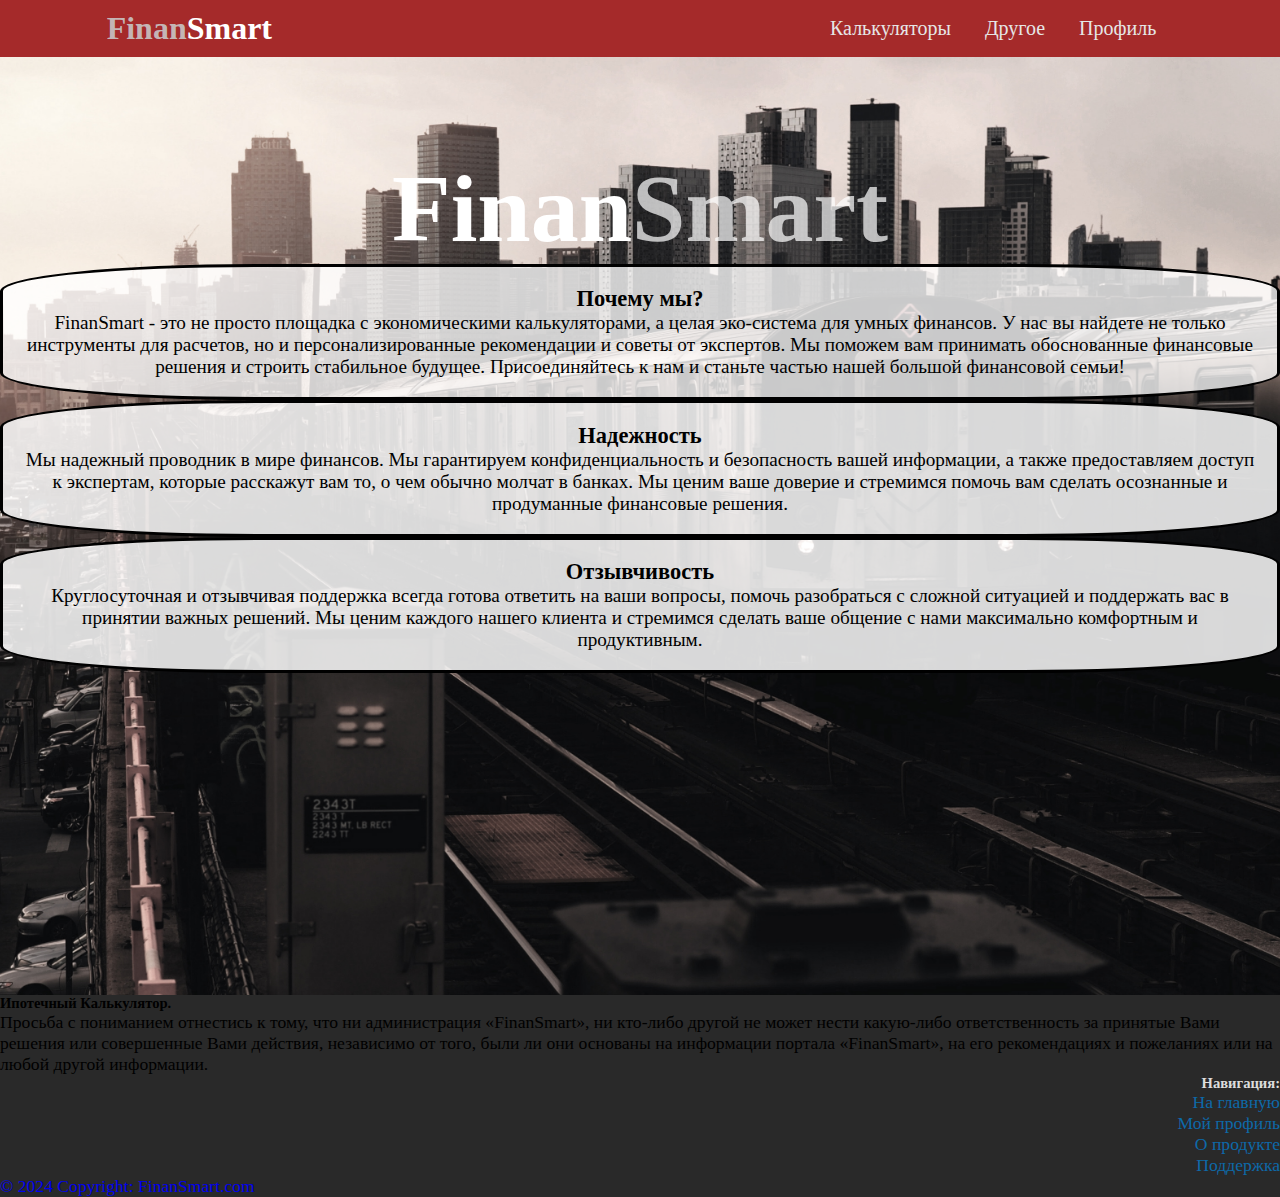
<file: about/about.html>
<!DOCTYPE html>
<html lang="en">

<head>
    <meta charset="UTF-8">
    <meta name="viewport" content="width=device-width, initial-scale=1.0">
    <title>FinanSmart - О нас</title>
    <link href="https://cdn.jsdelivr.net/npm/bootstrap@5.0.1/dist/css/bootstrap.min.css" rel="stylesheet"
        integrity="sha384-+0n0xVW2eSR5OomGNYDnhzAbDsOXxcvSN1TPprVMTNDbiYZCxYbOOl7+AMvyTG2x" crossorigin="anonymous">
    <link rel="stylesheet" href="../static/style.css">
    <link rel="stylesheet" href="../static/about-style.css">

</head>

<body>
    <header class="header-nav">
        <div class="left-paddinf"></div>
        <div class="header wrapper">
            <a href="index.html" class="logo"><span class="black-orange">Finan</span><span
                    class="orange">Smart</span></a>
            <nav>
                <ul>
                    <li><a class="item" href="#">Калькуляторы</a>
                        <ul>
                            <li><a class="item" href="../index.html">Ипотечный</a></li>
                            <li><a class="item" href="../credit.html">Кредитный</a></li>
                        </ul>
                    </li>
                    <li><a class="item" href="#">Другое</a>
                        <ul>
                            <li><a class="item" href="about.html">О нас</a></li>
                            <li><a class="item" href="support.html">Обратная связь</a></li>
                        </ul>
                    </li>
                    <li><a class="item" href="#">Профиль</a>
                        <ul>
                            <li><a class="item" href="../profil/login.html">Войти</a></li>
                            <li><a class="item" href="../profil/register.html">Регистрация</a></li>
                            <li><a class="item" href="../profil/profil.html">Мой профиль</a></li>

                        </ul>
                    </li>
                </ul>
            </nav>
        </div>
        <div class="right-padding"></div>
    </header>

    <main class="main container-fluid">

        <section class="сity">
            <div class="titles-about">
                <h1 class="title-about"><span class="black-red">Finan</span><span class="red">Smart</span></h1>
            </div>
            <div class="row">
                <div class="col-lg-2 col-md-1 col-sm-0"></div>
                <div class="left-content col-lg-8 col-md-10 col-sm-12">
                    <div class="left-text row">
                        <div class="col-lg-3 col-md-2 col-sm-0"></div>
                        <div class="left-text-content col-lg-6 col-md-8 col-sm-12">
                            <h3 class="left-text-title">Почему мы?</h3>
                            <div class="left-info">FinanSmart - это не просто площадка с экономическими калькуляторами,
                                а целая эко-система для умных финансов. У нас вы найдете не только инструменты для
                                расчетов, но и персонализированные рекомендации и советы от экспертов. Мы поможем вам
                                принимать обоснованные финансовые решения и строить стабильное будущее. Присоединяйтесь
                                к нам и станьте частью нашей большой финансовой семьи!</div>
                        </div>
                        <div class="col-lg-3 col-md-2 col-sm-0"></div>

                    </div>

                    <div class="right-content row">
                        <div class="right-text col-lg-6 col-md-6 col-sm-12">
                            <h3 class="right-text-title">Надежность</h3>
                            <div class="right-info">Мы надежный проводник в мире финансов. Мы гарантируем
                                конфиденциальность и безопасность вашей информации, а также предоставляем доступ к
                                экспертам, которые расскажут вам то, о чем обычно молчат в банках. Мы ценим ваше доверие
                                и стремимся помочь вам сделать осознанные и продуманные финансовые решения.</div>
                        </div>
                        <div class="right-text col-lg-6 col-md-6 col-sm-12">
                            <h3 class="right-text-title">Отзывчивость</h3>
                            <div class="right-info">Круглосуточная и отзывчивая поддержка всегда готова ответить на ваши
                                вопросы, помочь разобраться с сложной ситуацией и поддержать вас в принятии важных
                                решений. Мы ценим каждого нашего клиента и стремимся сделать ваше общение с нами
                                максимально комфортным и продуктивным.</div>
                        </div>

                    </div>
                </div>
                <div class="col-lg-2 col-md-1 col-sm-0"></div>

            </div>
        </section>
    </main>


    <footer class="footer">
        <footer class=" text-white text-center text-lg-start">
            <!-- Grid container -->
            <div class="p-4 row">
                <!--Grid row-->
                <div class="col-lg-1"></div>
                <div class="row col-lg-10">
                    <!--Grid column-->

                    <div class="footer-text col-lg-8 col-md-12 mb-4 mb-md-0">
                        <h5 class="text-uppercase">Ипотечный Калькулятор.</h5>

                        <p>
                            Просьба с пониманием отнестись к тому, что ни администрация «FinanSmart», ни
                            кто-либо
                            другой не может нести какую-либо ответственность за
                            принятые Вами решения или совершенные Вами действия, независимо от того, были ли они
                            основаны на информации портала «FinanSmart», на его рекомендациях и пожеланиях или
                            на
                            любой
                            другой информации.
                        </p>
                    </div>
                    <!--Grid column-->
                    <div class="col-lg-1"></div>
                    <!--Grid column-->
                    <div class="footer-links col-lg-3 col-md-6 mb-4 mb-md-0">
                        <h5 class="footer-link-title text-uppercase">Навигация:</h5>

                        <ul class="list-unstyled mb-0">
                            <li>
                                <a href="#" class="footer-link">На главную</a>
                            </li>
                            <li>
                                <a href="profil.html" class="footer-link">Мой профиль</a>
                            </li>
                            <li>
                                <a href="about.html" class="footer-link">О продукте</a>
                            </li>
                            <li>
                                <a href="support.html" class="footer-link">Поддержка</a>
                            </li>
                        </ul>
                    </div>
                    <!--Grid column-->


                </div>
                <div class="col-lg-1"></div>

                <!--Grid row-->
            </div>
            <!-- Grid container -->

            <!-- Copyright -->
            <div class="text-center p-3">
                <a class="text-white" href="/index.html">© 2024 Copyright: FinanSmart.com</a>
            </div>
            <!-- Copyright -->
        </footer>
    </footer>





    <script src="https://cdn.jsdelivr.net/npm/bootstrap@5.0.1/dist/js/bootstrap.bundle.min.js"
        integrity="sha384-gtEjrD/SeCtmISkJkNUaaKMoLD0//ElJ19smozuHV6z3Iehds+3Ulb9Bn9Plx0x4"
        crossorigin="anonymous"></script>


</body>

</html>
</file>
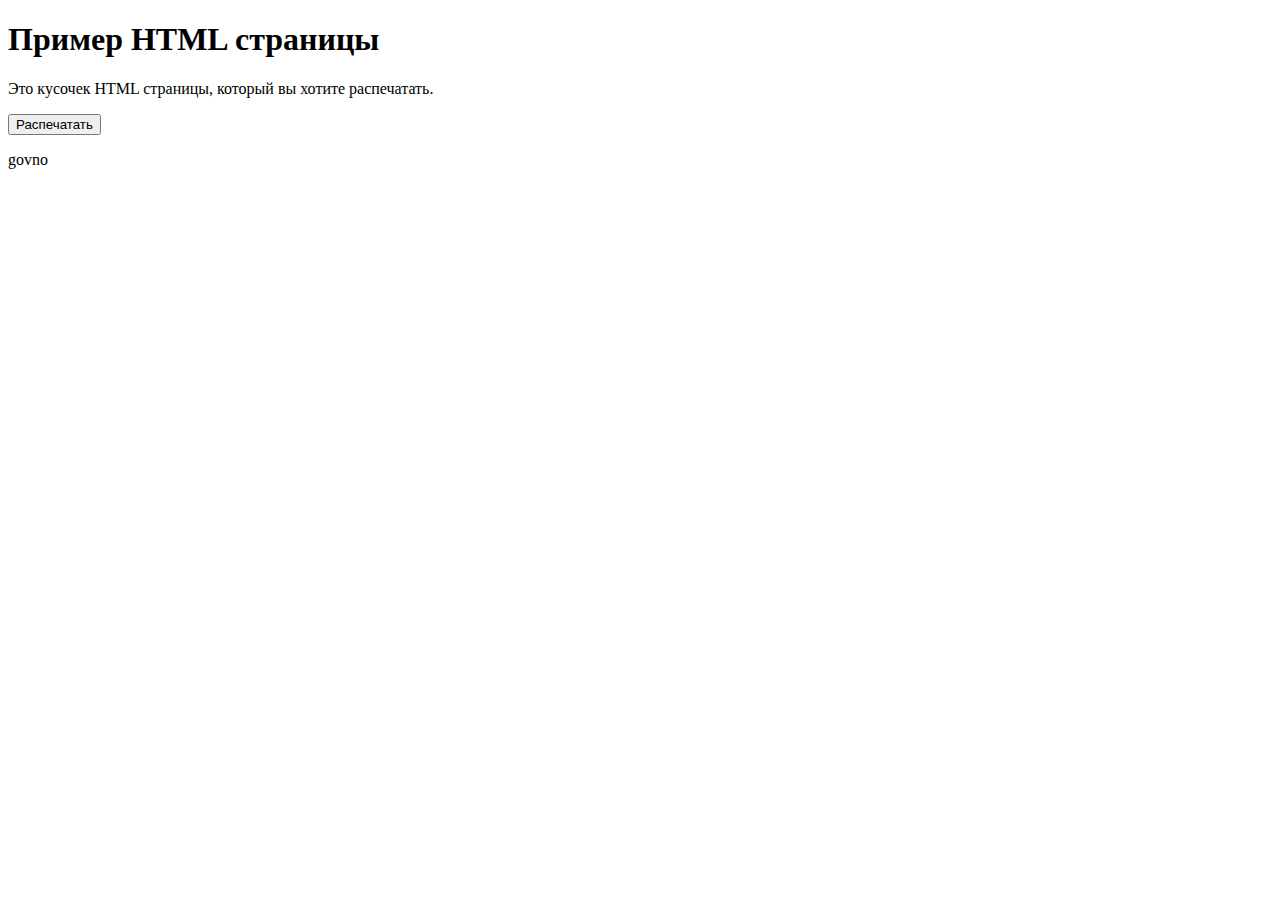
<file: about/support.html>
<!DOCTYPE html>
<html lang="en">
<head>
    <meta charset="UTF-8">
    <meta http-equiv="X-UA-Compatible" content="IE=edge">
    <meta name="viewport" content="width=device-width, initial-scale=1.0">
    <title>Печать HTML</title>
    <style>
        @media print {
            body * {
                visibility: hidden;
            }
            #printable, #printable * {
                visibility: visible;
            }
            #printable {
                position: absolute;
                left: 0;
                top: 0;
            }
        }
    </style>
</head>
<body>

<div id="printable">
    <h1>Пример HTML страницы</h1>
    <p>Это кусочек HTML страницы, который вы хотите распечатать.</p>
</div>

<button onclick="window.print()">Распечатать</button>


 <p>govno</p>
</body>
</file>
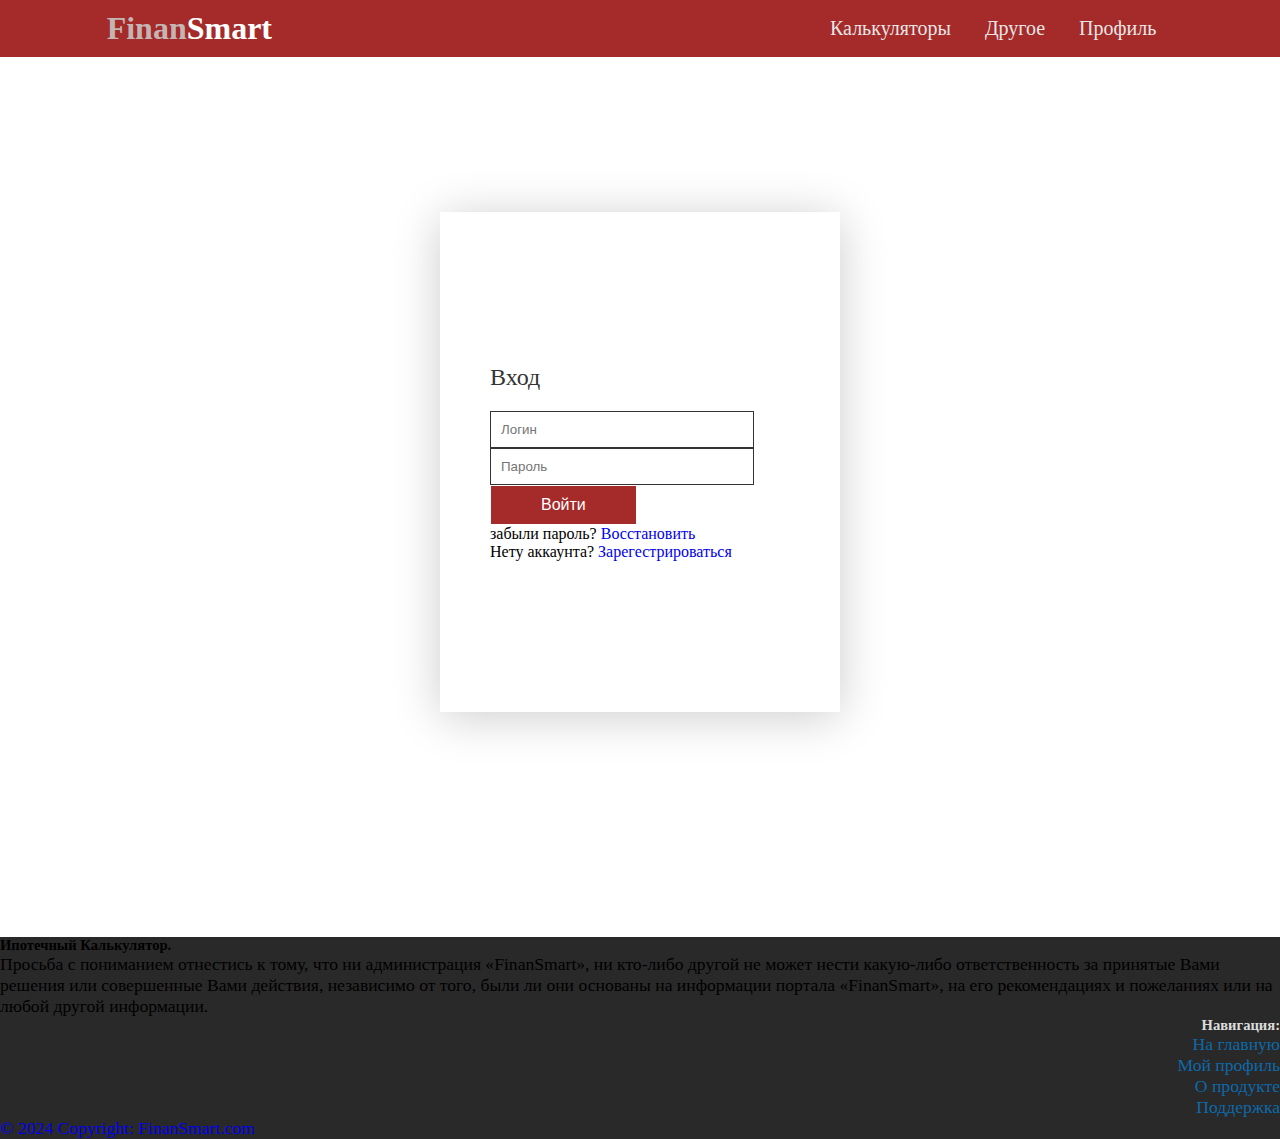
<file: profil/login.html>
<!DOCTYPE html>
<html lang="en">

<head>
    <meta charset="UTF-8">
    <meta name="viewport" content="width=device-width, initial-scale=1.0">
    <title>FinanSmart - Вход</title>
    <link href="https://cdn.jsdelivr.net/npm/bootstrap@5.0.1/dist/css/bootstrap.min.css" rel="stylesheet"
        integrity="sha384-+0n0xVW2eSR5OomGNYDnhzAbDsOXxcvSN1TPprVMTNDbiYZCxYbOOl7+AMvyTG2x" crossorigin="anonymous">
    <link rel="stylesheet" href="../static/style.css">
    <link rel="stylesheet" href="../static/login-reg-style.css">

</head>

<body>
    <header class="header-nav">
        <div class="left-paddinf"></div>
        <div class="header wrapper">
            <a href="index.html" class="logo"><span class="black-orange">Finan</span><span
                    class="orange">Smart</span></a>
            <nav>
                <ul>
                    <li><a class="item" href="#">Калькуляторы</a>
                        <ul>
                            <li><a class="item" href="../index.html">Ипотечный</a></li>
                            <li><a class="item" href="../credit.html">Кредитный</a></li>
                        </ul>
                    </li>
                    <li><a class="item" href="#">Другое</a>
                        <ul>
                            <li><a class="item" href="../about/about.html">О нас</a></li>
                            <li><a class="item" href="../about/support.html">Обратная связь</a></li>
                        </ul>
                    </li>
                    <li><a class="item" href="#">Профиль</a>
                        <ul>
                            <li><a class="item" href="login.html">Войти</a></li>
                            <li><a class="item" href="register.html">Регистрация</a></li>
                            <li><a class="item" href="profil.html">Мой профиль</a></li>

                        </ul>
                    </li>
                </ul>
            </nav>
        </div>
        <div class="right-padding"></div>
    </header>

    <main>
        <article class="form-container">
            <div class="block">
                <form class="form-login">
                    <h2 class="title-form">Вход</h2>
                    <p>
                        <input class="form-input" type="text" placeholder="Логин">
                    </p>
                    <p>
                        <input class="form-input" type="text" placeholder="Пароль">
                    </p>
                    <p><button class="form-btn">Войти</button></p>
                    <p>
                        забыли пароль? <a href="#" class="form-forgot"> Восстановить</a>
                    </p>
                    <p>
                        Нету аккаунта? <a href="register.html" class="form-forgot"> Зарегестрироваться</a>
                    </p>
                </form>
            </div>
        </article>
    </main>
    <footer class="footer">
        <footer class=" text-white text-center text-lg-start">
            <!-- Grid container -->
            <div class="p-4 row">
                <!--Grid row-->
                <div class="col-lg-1"></div>
                <div class="row col-lg-10">
                    <!--Grid column-->
                    <div class="footer-text col-lg-8 col-md-12 mb-4 mb-md-0">
                        <h5 class="text-uppercase">Ипотечный Калькулятор.</h5>

                        <p>
                            Просьба с пониманием отнестись к тому, что ни администрация «FinanSmart», ни кто-либо
                            другой не может нести какую-либо ответственность за
                            принятые Вами решения или совершенные Вами действия, независимо от того, были ли они
                            основаны на информации портала «FinanSmart», на его рекомендациях и пожеланиях или на
                            любой
                            другой информации.
                        </p>
                    </div>
                    <!--Grid column-->
                    <div class="col-lg-1"></div>
                    <!--Grid column-->
                    <div class="footer-links col-lg-3 col-md-6 mb-4 mb-md-0">
                        <h5 class="footer-link-title text-uppercase">Навигация:</h5>

                        <ul class="list-unstyled mb-0">
                            <li>
                                <a href="#" class="footer-link">На главную</a>
                            </li>
                            <li>
                                <a href="profil.html" class="footer-link">Мой профиль</a>
                            </li>
                            <li>
                                <a href="about.html" class="footer-link">О продукте</a>
                            </li>
                            <li>
                                <a href="support.html" class="footer-link">Поддержка</a>
                            </li>
                        </ul>
                    </div>
                    <!--Grid column-->


                </div>
                <div class="col-lg-1"></div>

                <!--Grid row-->
            </div>
            <!-- Grid container -->

            <!-- Copyright -->
            <div class="text-center p-3">
                <a class="text-white" href="index.html">© 2024 Copyright: FinanSmart.com</a>
            </div>
            <!-- Copyright -->
        </footer>
    </footer>


</body>

</html>
</file>
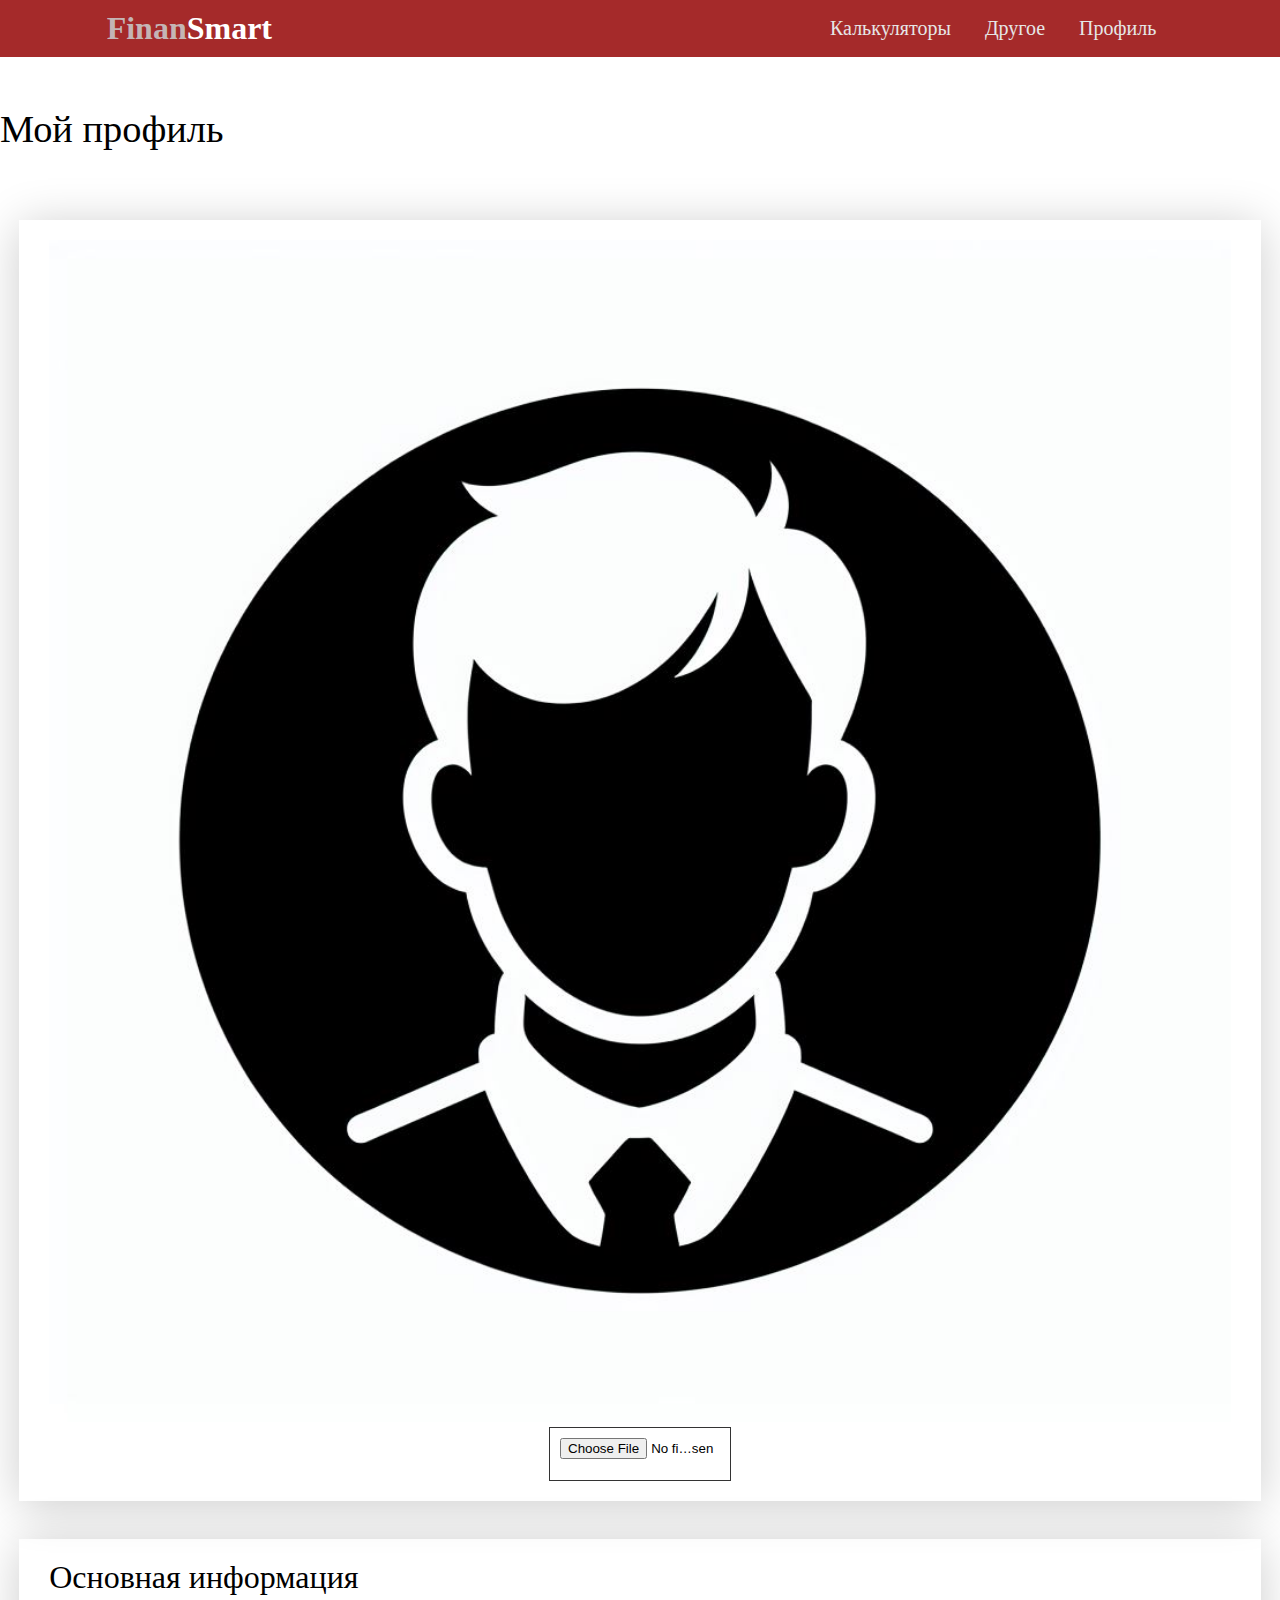
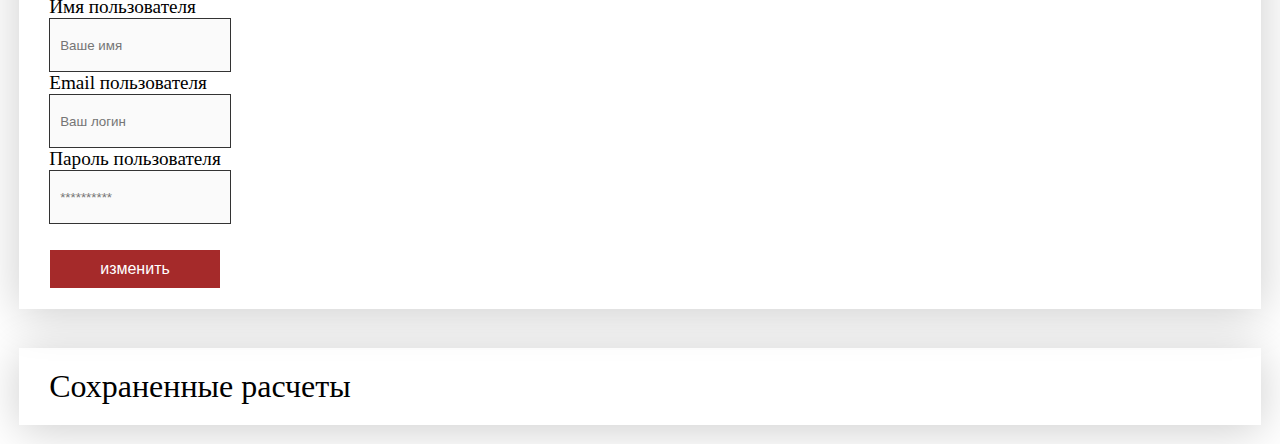
<file: profil/profil.html>
<!DOCTYPE html>
<html lang="en">

<head>
    <meta charset="UTF-8">
    <meta name="viewport" content="width=device-width, initial-scale=1.0">
    <title>FinanSmart - Ипотечный Калькулятор</title>
    <link href="https://cdn.jsdelivr.net/npm/bootstrap@5.0.1/dist/css/bootstrap.min.css" rel="stylesheet"
        integrity="sha384-+0n0xVW2eSR5OomGNYDnhzAbDsOXxcvSN1TPprVMTNDbiYZCxYbOOl7+AMvyTG2x" crossorigin="anonymous">
    <link rel="stylesheet" href="../static/style.css">
    <link rel="stylesheet" href="../static/profile-style.css">
</head>

<body>
    <header class="header-nav">
        <div class="left-paddinf"></div>
        <div class="header wrapper">
            <a href="index.html" class="logo"><span class="black-orange">Finan</span><span
                    class="orange">Smart</span></a>
            <nav>
                <ul>
                    <li><a class="item" href="#">Калькуляторы</a>
                        <ul>
                            <li><a class="item" href="../index.html">Ипотечный</a></li>
                            <li><a class="item" href="../credit.html">Кредитный</a></li>
                        </ul>
                    </li>
                    <li><a class="item" href="#">Другое</a>
                        <ul>
                            <li><a class="item" href="../about/about.html">О нас</a></li>
                            <li><a class="item" href="../about/support.html">Обратная связь</a></li>
                        </ul>
                    </li>
                    <li><a class="item" href="#">Профиль</a>
                        <ul>
                            <li><a class="item" href="login.html">Войти</a></li>
                            <li><a class="item" href="register.html">Регистрация</a></li>
                            <li><a class="item" href="profil.html">Мой профиль</a></li>

                        </ul>
                    </li>
                </ul>
            </nav>
        </div>
        <div class="right-padding"></div>
    </header>

    <main class="main">
        <div class="row">
            <div class="col-lg-1"></div>
            <div class="main-container col-lg-10">
                <h1 class="main-title">Мой профиль </h1>
                <div class="profil-container row">
                    <div class="avatar-profile profil-item col-lg-3">
                        <div class="container">
                            <p class="avatar-container"><img class="avatar" src="../static/info_img/profil-img.jpeg"
                                    alt="profile-img"></p>
                            <input class="form-control" type="file">
                        </div>
                    </div>
                    <div class="profil-info profil-item col-lg-4">
                        <div class="container">
                            <p>
                            <h2 class="title-profil-info">Основная информация</h2>
                            </p>
                            <p>Имя пользователя</p>
                            <p><input class="form-control" type="text" placeholder="Ваше имя"
                                    aria-label="Disabled input example" disabled>
                            </p>
                            <p>Email пользователя</p>
                            <p><input class="form-control" type="text" placeholder="Ваш логин"
                                    aria-label="Disabled input example" disabled>
                            </p>
                            <p>Пароль пользователя</p>
                            <p><input class="form-control" type="text" placeholder="**********"
                                    aria-label="Disabled input example" disabled>
                            </p>
                            <p>
                                <button class="form-btn">изменить</button>
                            </p>
                        </div>
                    </div>
                    <div class="save-results profil-item col-lg-5">
                        <div class="container">

                                <p>
                                <h2 class="title-profil-info">Сохраненные расчеты</h2>
                                </p>

                        </div>
                    </div>
                </div>
            </div>
            <div class="col-lg-1"></div>
        </div>
    </main>






    <script src="https://cdn.jsdelivr.net/npm/bootstrap@5.0.1/dist/js/bootstrap.bundle.min.js"
        integrity="sha384-gtEjrD/SeCtmISkJkNUaaKMoLD0//ElJ19smozuHV6z3Iehds+3Ulb9Bn9Plx0x4"
        crossorigin="anonymous"></script>
</body>

</html>
</file>
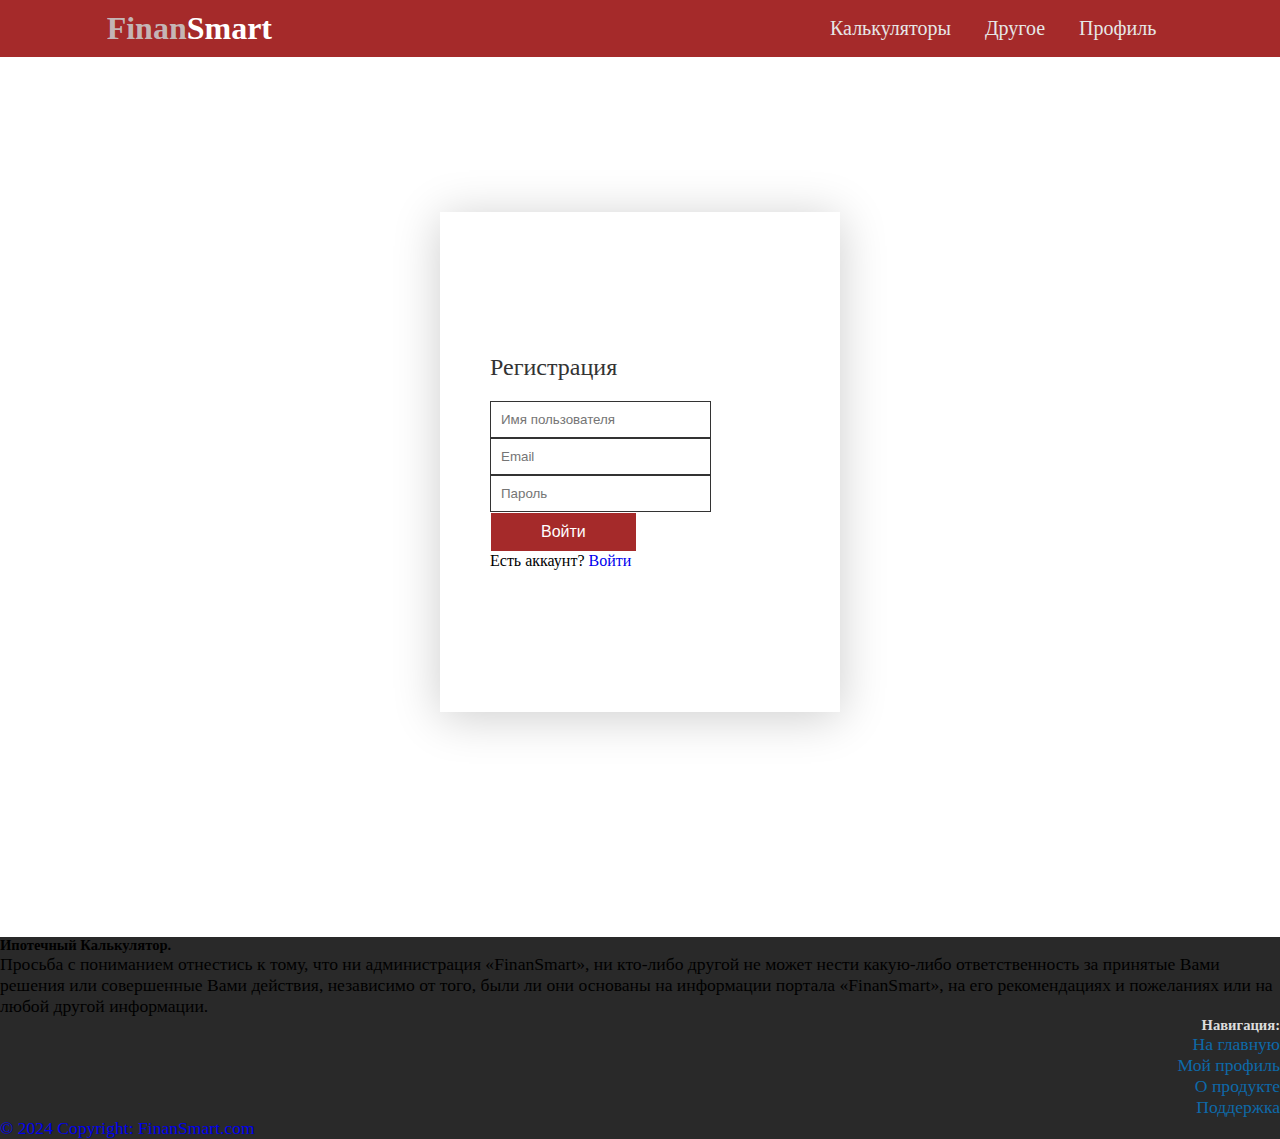
<file: profil/register.html>
<!DOCTYPE html>
<html lang="en">

<head>
    <meta charset="UTF-8">
    <meta name="viewport" content="width=device-width, initial-scale=1.0">
    <title>FinanSmart - Регистрация</title>
    <link href="https://cdn.jsdelivr.net/npm/bootstrap@5.0.1/dist/css/bootstrap.min.css" rel="stylesheet"
        integrity="sha384-+0n0xVW2eSR5OomGNYDnhzAbDsOXxcvSN1TPprVMTNDbiYZCxYbOOl7+AMvyTG2x" crossorigin="anonymous">
    <link rel="stylesheet" href="../static/style.css">
    <link rel="stylesheet" href="../static/login-reg-style.css">

</head>

<body>
    <header class="header-nav">
        <div class="left-paddinf"></div>
        <div class="header wrapper">
            <a href="index.html" class="logo"><span class="black-orange">Finan</span><span
                    class="orange">Smart</span></a>
            <nav>
                <ul>
                    <li><a class="item" href="#">Калькуляторы</a>
                        <ul>
                            <li><a class="item" href="../index.html">Ипотечный</a></li>
                            <li><a class="item" href="../credit.html">Кредитный</a></li>
                        </ul>
                    </li>
                    <li><a class="item" href="#">Другое</a>
                        <ul>
                            <li><a class="item" href="../about/about.html">О нас</a></li>
                            <li><a class="item" href="../about/support.html">Обратная связь</a></li>
                        </ul>
                    </li>
                    <li><a class="item" href="#">Профиль</a>
                        <ul>
                            <li><a class="item" href="login.html">Войти</a></li>
                            <li><a class="item" href="register.html">Регистрация</a></li>
                            <li><a class="item" href="profil.html">Мой профиль</a></li>

                        </ul>
                    </li>
                </ul>
            </nav>
        </div>
        <div class="right-padding"></div>
    </header>

    <main>
        <article class="form-container">
            <div class="block">
                <form class="form-login">
                    <h2 class="title-form">Регистрация</h2>
                    <p>
                        <input class="form-input" type="text" placeholder="Имя пользователя">
                    </p>
                    <p>
                        <input class="form-input" type="email" placeholder="Email">
                    </p>
                    <p>
                        <input class="form-input" type="text" placeholder="Пароль">
                    </p>
                    <p><button class="form-btn">Войти</button></p>
                    <p>
                        Eсть аккаунт? <a href="login.html" class="form-forgot"> Войти</a>
                    </p>
                </form>
            </div>
        </article>
    </main>
    <footer class="footer">
        <footer class=" text-white text-center text-lg-start">
            <!-- Grid container -->
            <div class="p-4 row">
                <!--Grid row-->
                <div class="col-lg-1"></div>
                <div class="row col-lg-10">
                    <!--Grid column-->
                    <div class="footer-text col-lg-8 col-md-12 mb-4 mb-md-0">
                        <h5 class="text-uppercase">Ипотечный Калькулятор.</h5>

                        <p>
                            Просьба с пониманием отнестись к тому, что ни администрация «FinanSmart», ни кто-либо
                            другой не может нести какую-либо ответственность за
                            принятые Вами решения или совершенные Вами действия, независимо от того, были ли они
                            основаны на информации портала «FinanSmart», на его рекомендациях и пожеланиях или на
                            любой
                            другой информации.
                        </p>
                    </div>
                    <!--Grid column-->
                    <div class="col-lg-1"></div>
                    <!--Grid column-->
                    <div class="footer-links col-lg-3 col-md-6 mb-4 mb-md-0">
                        <h5 class="footer-link-title text-uppercase">Навигация:</h5>

                        <ul class="list-unstyled mb-0">
                            <li>
                                <a href="#" class="footer-link">На главную</a>
                            </li>
                            <li>
                                <a href="profil.html" class="footer-link">Мой профиль</a>
                            </li>
                            <li>
                                <a href="about.html" class="footer-link">О продукте</a>
                            </li>
                            <li>
                                <a href="support.html" class="footer-link">Поддержка</a>
                            </li>
                        </ul>
                    </div>
                    <!--Grid column-->


                </div>
                <div class="col-lg-1"></div>

                <!--Grid row-->
            </div>
            <!-- Grid container -->

            <!-- Copyright -->
            <div class="text-center p-3">
                <a class="text-white" href="index.html">© 2024 Copyright: FinanSmart.com</a>
            </div>
            <!-- Copyright -->
        </footer>
    </footer>

</body>

</html>
</file>
<file: static/style.css>
*{
    padding: 0;
    margin: 0;
    text-decoration: none;
    list-style: none;
}

a{
    text-decoration: none;
}


/*header style start*/
.black-orange{
    color: rgba(201, 201, 201, 0.877);
}
.orange{
    color: rgb(255, 255, 255);
}

.header-nav{
    display: grid;
    grid-template-columns: 1fr 10fr 1fr;
    background: brown;
}

.header {
    top: 0;
    left: 0;
    right: 0;
    display: flex;
    justify-content: space-between;
    align-items: center;
    border: black;


}

header .logo {
    font-size: 2em;
    font-weight: 900;
    color: white;
    transition: .2s;
}

header .logo:hover{
    transform: scale(1.2);
}

header nav ul li {
    position: relative;
    float: left;
}

header nav ul li a {
    
    padding: 17px;
    color: rgb(230, 230, 230);
    font-size: 20px;
    display: block;
    transition: 0.2s;

}

header nav ul li a:hover {
    background-color: rgb(255, 255, 255);
    color:brown;}

nav ul li ul { 
    position: absolute;
    right: 0;
    width: 150px;
    background: brown;
    display: none;
    padding-left: 0;
}

nav ul li ul li {
    width: 100%;
    border: 1px solid rgba(0, 0, 0, .1);
}

nav ul li:hover > ul {
    display: initial;
    z-index: 5;
    transition: .2s;

}

/*header style end*/


/*MAIN style start*/

.main{
    font-size: 1.2em;
    padding: 0;
}

.account {
    
    display: none;
}



/*city style start*/

.сity{
    background: url(../static/images/g2.jpg);
    background-repeat: no-repeat;
    background-size: cover;
    background-position: top;
    margin-bottom: 3em;
}

.row {
    --bs-gutter-x: 0;
}

.card{
    margin-top: 5em;
    margin-bottom: 6em;
    border: none;
    border-radius: 1%;
    overflow: hidden;
}

.text{
    width: 200px;

}

.card-body{
    padding: 0;
}

.card-title{
    color: #fff;
    background: brown; 
    padding: 1em;
    text-align: center;
}

.input-group {
    margin-bottom: 1.6em;
    padding: 0em 1.4em;
}

.button-form{
    text-align: center;
}

.btn{
    border: solid 1px;
    background:brown; 
    font-size: 1.2em;
}

.btn:hover {
    border: solid 1px;
    color:brown; 
    background: rgb(255, 255, 255); 
}

.form-select{
    max-width: 14em;
}

.form-control{
    height: 2.4em;
    align-items: center;
    max-width: 12em;
}

/*city style end*/

/*results style start*/


.results{
    padding: .5em 3em;
    border-style: solid;
    border-width: 0.7px;
    border-color: rgba(255, 166, 0);
    background-color: rgba(255, 166, 0, 0.39);
}

/*results style end*/


/*graphik style start*/

.graphik{
    
    margin-top: 1em;
    height: 30em;

}

.graph{
    position: relative;
}
/*graphik style end*/



/* account-buttons style start */
.account-buttons{
    display: flex;
    justify-content: center;
    gap: 0 30px;
    padding-top: 40px;

}

.form-btn{
    color: white;
    cursor: pointer;
    padding: 10px 50px;
    background-color: #333;
    font-size: 16px;
    font-weight: 500;
    transition: .2s;
    border: solid 1px;
}

.form-btn:hover {
    background-color: white;
    color: rgb(10, 10, 10);
    border: solid 1px;
}

/* account-buttons style end */



/*info style start*/

.info{   
    margin-top: 100px;
    text-align: center;
    padding-bottom: 4em;
}


.title-info{
    text-align: center;
    margin-bottom: 1em;
}

.info-row{
    background-color: rgb(233, 231, 231);
    border-radius: 2%;
}

.infos-container{
    padding: 2em;
}
.img-container{
    text-align: center;
}

.img-info{
    width: 100%;
}

/*info style end*/


/*video-info style start*/

.video-info-content{
    border-radius: 2%;
    padding: 1.5em;
}

.title-video-info{
    text-align: center;
    margin-bottom: 1em;
}

.video-row{
    border-radius: 2%;
    background-color: rgb(233, 231, 231);

}

.video{
    width: 100%;

}

/*video-info style end*/



/*footer style start*/

.footer {

    font-size: 1.1em;
    margin-top: 4em;
    background-color: #292929;
}

.footer-links{
    
    text-align: right;
}

.footer-link-title{
    color: rgba(255, 255, 255, 0.849);
}

.footer-link{
    color: #0088e2b2;
}


/*footer style end*/

@media print {
    body * {
        visibility: hidden;
    }
    #account, #account * {
        visibility: visible;
    }
    #account {
        position: absolute;
        left: 0;
        top: 0;
    }
}
</file>
<file: static/about-style.css>
.сity{
    background: url(../static/images/r3.jpg);
    background-repeat: no-repeat;
    background-size: cover;
    background-position: bottom;
    min-height: 100vh;
    margin: 0;
    padding-bottom: 2em;
}

.title-about{
    text-align: center;
    font-size: 5em;
    padding-top: 1em;
    font-weight: 4em;
}

.black-red{
    color: rgb(255, 255, 255);
}
.red{
    color: rgba(255, 255, 255, 0.705);
}


.left-text-content{
    background-color: rgba(255, 255, 255, 0.781);
    border-radius: 20%;
    padding: 1em;
    border: solid;
}

.left-text{
    align-items: center;
    text-align: center;
}
.right-content{
    justify-content: space-between;
    text-align: center;
    
}
.right-text{
    border: solid;

    align-items: center;
    text-align: center;
    border-radius:20%;
    padding: 1em;
    background-color: rgba(255, 255, 255, 0.842);
}


.footer {
    margin: 0;
}

@media (max-width: 720px) {
    .title-about{
        font-size: 4em;
        font-weight: 3em;
    }

}

@media (max-width: 500px) {
    .title-about{
        font-size: 3em;
        font-weight: 3em;
    }

}
</file>
<file: static/login-reg-style.css>
main{
    min-height: 90vh;
    display: flex;
    justify-content: center;
    align-items: center;
}


.form-container{
    width:  400px;
    height: 500px;

}

.block{
    display: flex;
    align-items: center;
    height: 100%;
    box-shadow: 0 5px 45px rgba(0, 0, 0, 0.2);
}

.form-login{

    padding: 50px;
    font-size: 16px;
}

.title-form{
    font-size: 1.5rem;
    font-weight: 500;
    color: #333;
    padding-bottom: 20px;
}

.form-input{
    width: 100%;
    padding: 10px;
    border: solid 1px #333;
}

.form-btn{
    color: white;
    cursor: pointer;
    padding: 10px 50px;
    background-color: brown;
    font-size: 16px;
    font-weight: 500;
    transition: .4s;
    border: solid 1px;
}

.form-btn:hover {
    background-color: white;
    color: brown;
    border: solid 1px;
}
</file>
<file: static/profile-style.css>
.main {
    background-color: rgb(255, 255, 255);
    min-height: 90vh;
}

.main-title {
    padding: 50px 0;
    font-weight: 500;
}

.profil-item {
    padding: 1em;

}

.container{
    box-shadow: 0 5px 45px rgba(0, 0, 0, 0.2);

    padding: 20px 30px;
}

.avatar-profile {
    text-align: center;

}

.avatar {
    width: 100%;
}

.title-profil-info{
    font-weight: 400;
    font-size: 2rem
}

.form-control{
    width: 100%;
    padding: 10px;
    border: solid 1px #333;
}

.form-btn{
    text-align: center;
    margin-top: 25px;
    color: white;
    cursor: pointer;
    padding: 10px 50px;
    background-color: brown;
    font-size: 16px;
    font-weight: 500;
    transition: .4s;
    border: solid 1px;
}

.form-btn:hover {
    background-color: white;
    color: brown;
    border: solid 1px;
}
</file>
